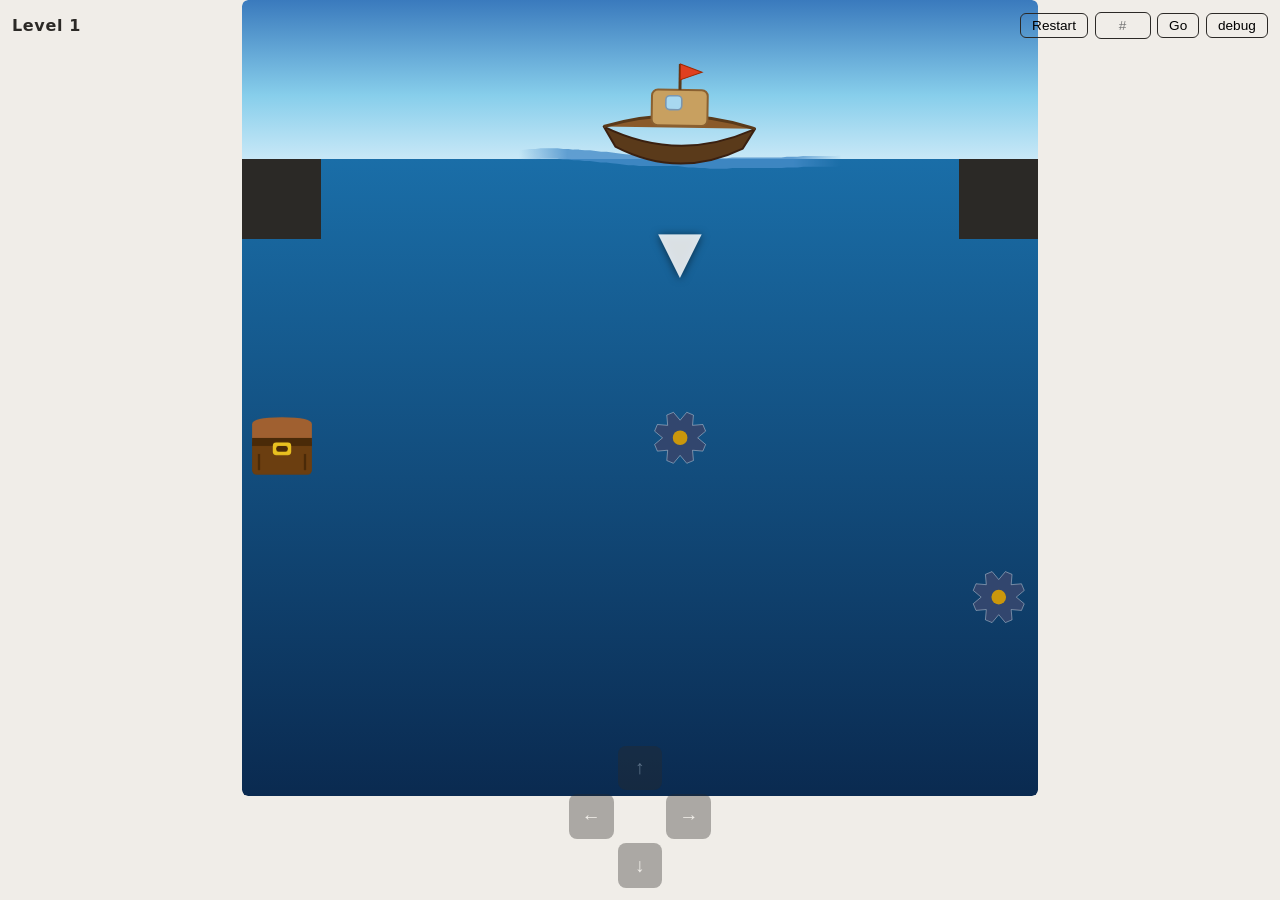
<file: index.html>
<!DOCTYPE html>
<html lang="en">
<head>
  <meta charset="UTF-8">
  <meta name="viewport" content="width=device-width, initial-scale=1.0, viewport-fit=cover">
  <meta name="theme-color" content="#f0ede8">
  <title>Slide Puzzle</title>
  <link rel="stylesheet" href="styles.css">
</head>
<body>

  <!-- ── Puzzle view ──────────────────────────────────────────────────── -->
  <section id="puzzle-view" class="view active">

    <header class="puzzle-header">
<h1 id="level-label">Level 1</h1>
      <div class="header-actions">
        <button class="btn-ghost" id="skip-btn" aria-label="Skip level" hidden>Skip</button>
        <button class="btn-ghost" id="auto-solve-btn" aria-label="Auto-solve" hidden>Auto</button>
        <button class="btn-ghost" id="restart-btn" aria-label="Restart level">Restart</button>
        <input id="level-jump-input" type="number" min="1" step="1" placeholder="#">
        <button class="btn-ghost" id="level-jump-btn" aria-label="Jump to level">Go</button>
        <button class="btn-ghost" id="toggle-debug-btn" aria-label="Toggle debug UI">debug</button>
      </div>
    </header>
    <div id="cog-debug" hidden></div>

    <div class="resource-bar">
      <div id="gear-hearts" class="gear-hearts"></div>
    </div>

    <div id="grid-container"></div>

    <nav id="dpad" aria-label="Directional controls">
      <button data-dir="up"    aria-label="Move up">↑</button>
      <button data-dir="left"  aria-label="Move left">←</button>
      <button data-dir="right" aria-label="Move right">→</button>
      <button data-dir="down"  aria-label="Move down">↓</button>
    </nav>

  </section>

  <!-- ── Level select view (stub) ─────────────────────────────────────── -->
  <section id="levelselect-view" class="view">
    <p>Level select — coming soon</p>
  </section>

  <!-- ── Win overlay ──────────────────────────────────────────────────── -->
  <div id="win-banner" hidden>
    <p>Level complete!</p>
    <span class="win-hint">Tap anywhere to continue</span>
  </div>

  <div id="debug-btns" hidden>
    <button id="debug-btn" class="btn-ghost">dbg</button>
    <button id="chain-debug-btn" class="btn-ghost">chain</button>
    <button id="gen-debug-open-btn" class="btn-ghost">gen</button>
    <button id="batch-test-btn" class="btn-ghost">∞</button>
    <button id="wave-debug-btn" class="btn-ghost">wave</button>
    <label id="speed-control">
      <span id="speed-label">1×</span>
      <input id="speed-slider" type="range" min="0.125" max="8" step="0.125" value="1">
    </label>
  </div>

  <!-- ── Generator debug panel ────────────────────────────────────────────── -->
  <div id="gen-debug-panel" hidden>
    <div id="gen-debug-header">
      <span>Generator Debug</span>
      <div class="gen-debug-controls">
        <label>seed <input id="gen-debug-seed" type="number" value="0"></label>
        <label>w <input id="gen-debug-w" type="number" value="9" min="3" max="20"></label>
        <label>h <input id="gen-debug-h" type="number" value="9" min="3" max="20"></label>
        <button id="gen-debug-run">Generate</button>
        <button id="gen-debug-universes">universes</button>
        <button id="gen-debug-path-only" hidden>path only</button>
        <button id="gen-debug-isolate">isolate</button>
        <button id="gen-debug-close">✕</button>
      </div>
    </div>
    <div id="gen-debug-canvas-wrap">
      <canvas id="gen-debug-canvas"></canvas>
      <div id="gen-debug-legend">
        <span class="gl-untouched">untouched</span>
        <span class="gl-empty">empty</span>
        <span class="gl-sticky">sticky</span>
        <span class="gl-block">block</span>
        <span class="gl-oneway">oneway</span>
        <span class="gl-crumble">crumble</span>
        <span class="gl-key">key</span>
        <span class="gl-door">door</span>
        <span class="gl-from">▶ from</span>
        <span class="gl-to">● to</span>
        <span class="gl-depth">gear depth</span>
        <span class="gl-chain">chain len</span>
      </div>
    </div>
    <div id="gen-debug-label">—</div>
    <input type="range" id="gen-debug-slider" min="0" max="0" value="0">
    <div id="gen-debug-counter">— / —</div>
  </div>

  <script>
    if (new URLSearchParams(location.search).has('debug')) {
      document.getElementById('debug-btns').hidden    = false;
      document.getElementById('skip-btn').hidden      = false;
      document.getElementById('auto-solve-btn').hidden = false;
      document.getElementById('toggle-debug-btn').classList.add('active');
    }
  </script>

  <script type="module">
    import { init, skipLevel, jumpToLevel, startBatchTest } from './game.js';
    import { setSpeedMultiplier, toggleWaveDebug } from './renderer.js';

    document.getElementById('toggle-debug-btn').addEventListener('click', () => {
      const on = document.getElementById('debug-btns').hidden;
      document.getElementById('debug-btns').hidden     = !on;
      document.getElementById('skip-btn').hidden       = !on;
      document.getElementById('auto-solve-btn').hidden = !on;
      document.getElementById('toggle-debug-btn').classList.toggle('active', on);
    });

    document.getElementById('debug-btn')
      .addEventListener('click', () => document.body.classList.toggle('debug'));

    document.getElementById('chain-debug-btn')
      .addEventListener('click', () => document.body.classList.toggle('chain-debug'));

    document.getElementById('wave-debug-btn')
      .addEventListener('click', () => toggleWaveDebug());

    document.getElementById('skip-btn')
      .addEventListener('click', () => skipLevel());

    const levelJumpInput = document.getElementById('level-jump-input');
    document.getElementById('level-jump-btn').addEventListener('click', () => {
      const n = parseInt(levelJumpInput.value);
      if (n >= 1) jumpToLevel(n);
    });
    levelJumpInput.addEventListener('keydown', e => {
      if (e.key === 'Enter') {
        const n = parseInt(levelJumpInput.value);
        if (n >= 1) jumpToLevel(n);
      }
    });

    document.getElementById('batch-test-btn')
      .addEventListener('click', () => startBatchTest());

    document.getElementById('speed-slider').addEventListener('input', e => {
      const m = parseFloat(e.target.value);
      setSpeedMultiplier(m);
      document.getElementById('speed-label').textContent = m + '×';
    });

    init();
</script>

  <script type="module">
    import { generateLevel } from './generator.js';
    import { getCurrentLevel } from './game.js';

    const panel   = document.getElementById('gen-debug-panel');
    const canvas  = document.getElementById('gen-debug-canvas');
    const slider  = document.getElementById('gen-debug-slider');
    const label   = document.getElementById('gen-debug-label');
    const counter = document.getElementById('gen-debug-counter');

    document.getElementById('gen-debug-open-btn').addEventListener('click', () => {
      panel.hidden = false;
      // Auto-generate from the current level's seed when opening.
      const lvl = getCurrentLevel();
      if (lvl) {
        document.getElementById('gen-debug-seed').value = lvl.seed ?? 0;
        document.getElementById('gen-debug-w').value    = lvl.width  ?? 9;
        document.getElementById('gen-debug-h').value    = lvl.height ?? 9;
        runGenerate(lvl.weights, lvl.useKeyDoor ?? false, lvl.useTeleporter ?? false, lvl.maxUniverseBits ?? Infinity);
      }
    });
    document.getElementById('gen-debug-close').addEventListener('click', () => { panel.hidden = true; });

    document.getElementById('gen-debug-universes').addEventListener('click', () => {
      _universeMode = !_universeMode;
      if (!_universeMode) { _zoomedUniverseKey = null; canvas.style.cursor = ''; }
      else canvas.style.cursor = 'zoom-in';
      document.getElementById('gen-debug-universes').classList.toggle('active', _universeMode);
      document.getElementById('gen-debug-path-only').hidden = !_universeMode;
      _syncSlider(true);
      renderStep(+slider.value);
    });

    document.getElementById('gen-debug-path-only').addEventListener('click', () => {
      _pathOnlyMode = !_pathOnlyMode;
      document.getElementById('gen-debug-path-only').classList.toggle('active', _pathOnlyMode);
      renderStep(+slider.value);
    });

    document.getElementById('gen-debug-isolate').addEventListener('click', () => {
      const btn = document.getElementById('gen-debug-isolate');
      if (_isolatedPath) {
        // Toggle off: restore to the original position of the last isolated step
        const origIdx = _isolatedPath[_isolatedPath.length - 1];
        _isolatedPath = null;
        _isolatedUniverseKeys = null;
        btn.classList.remove('active');
        _syncSlider();
        slider.value = origIdx;
        renderStep(origIdx);
      } else {
        // Toggle on: guard then build ancestor chain
        if (!_steps.length) return;
        const targetIdx = Math.min(parseInt(slider.value) || 0, _steps.length - 1);
        const chain = buildAncestorChain(targetIdx);
        _isolatedPath = chain;
        _isolatedUniverseKeys = new Set(chain.map(i => _steps[i].currentUniverseKey ?? ''));
        btn.classList.add('active');
        _syncSlider();
        // Jump to step 0 of the chain (earliest ancestor) so the canvas visibly changes
        slider.value = 0;
        renderStep(0);
      }
    });

    let _steps            = [];
    let _depths           = null;   // Int16Array from final generateLevel result
    let _difficulties     = null;   // Float32Array
    let _levelW           = 0;
    let _levelH           = 0;
    let _levelStart       = null;
    let _universeMode         = false;
    let _pathOnlyMode         = false;
    let _doorRequirements     = null;   // Map<outputFlatIdx, toggleIdx> from final result
    let _finalCells           = null;   // Uint8Array output cells (CellType values)
    let _universeDepths       = null;   // Array<Int16Array> indexed by worldState bitmask
    let _pathCellOrder    = null;   // [{px,py,sdx,sdy,ws}] padded-grid cells in path order
    let _pathCellReveal   = null;   // Map<key → stepIndex> when each cell first appears
    let _teleporterMap    = null;   // Map<outputFlatIdx, outputFlatIdx> paired cells
    let _pathWorldStates  = null;   // Set<number> worldState bitmasks on the optimal path
    let _isolatedPath     = null;   // null = off; array of real _steps indices = isolate mode active
    let _isolatedUniverseKeys = null; // Set<string> of universe keys touched by the isolated path
    let _zoomedUniverseKey  = null;   // null = multi-grid; string key = zoomed to one universe
    let _universeLayout     = null;   // { cols, gridPixW, gridPixH, GAP, LABEL_H, keys[] } for click hit-test

    function _syncSlider(jumpToEnd = false) {
      const len = _isolatedPath ? _isolatedPath.length : _steps.length;
      slider.max = Math.max(0, len - 1);
      if (jumpToEnd) slider.value = +slider.max;
    }

    // Walk backward through _steps from targetStepIdx to build the ancestor chain.
    // Two-pass search per hop:
    //   Pass 1 — same-universe destination match (normal sliding ancestry).
    //   Pass 2 — cross-universe transition parent, for when a crumble/key caused a
    //            universe jump and there is no same-universe ancestor for this position:
    //              key case    : most-recent step with toX/toY match in a strict sub-universe
    //              crumble case: most-recent step with fromX/fromY match in a strict sub-universe
    //            Take the more-recent of the two cross-universe candidates.
    function buildAncestorChain(targetStepIdx) {
      const chain = [targetStepIdx];
      let searchX = _steps[targetStepIdx].fromX;
      let searchY = _steps[targetStepIdx].fromY;
      let searchU = _steps[targetStepIdx].currentUniverseKey ?? '';
      let searchFrom = targetStepIdx - 1;

      function parseUKey(k) { return k ? new Set(k.split(',').map(Number)) : new Set(); }

      while (searchFrom >= 0 && searchX >= 0 && searchY >= 0) {
        let foundIdx = -1;

        // Pass 1: same-universe, destination match
        for (let i = searchFrom; i >= 0; i--) {
          const s = _steps[i];
          if (s.toX === searchX && s.toY === searchY &&
              (s.currentUniverseKey ?? '') === searchU) { foundIdx = i; break; }
        }

        // Pass 2: cross-universe transition (only when entering a non-base universe)
        if (foundIdx < 0 && searchU) {
          const uSet = parseUKey(searchU);
          let keyCand = -1, crumbleCand = -1;
          for (let i = searchFrom; i >= 0; i--) {
            const s = _steps[i];
            const suSet = parseUKey(s.currentUniverseKey ?? '');
            if (suSet.size >= uSet.size) continue;
            let isSub = true;
            for (const v of suSet) { if (!uSet.has(v)) { isSub = false; break; } }
            if (!isSub) continue;
            if (keyCand < 0 && s.toX === searchX && s.toY === searchY)         keyCand = i;
            if (crumbleCand < 0 && s.fromX === searchX && s.fromY === searchY) crumbleCand = i;
            if (keyCand >= 0 && crumbleCand >= 0) break;
          }
          foundIdx = Math.max(keyCand, crumbleCand);
        }

        if (foundIdx < 0) break;
        chain.unshift(foundIdx);
        searchX = _steps[foundIdx].fromX;
        searchY = _steps[foundIdx].fromY;
        searchU = _steps[foundIdx].currentUniverseKey ?? '';
        searchFrom = foundIdx - 1;
      }

      return chain;
    }

    function runGenerate(weights, useKeyDoor = false, useTeleporter = false, maxUniverseBits = Infinity) {
      const seed = parseInt(document.getElementById('gen-debug-seed').value) || 0;
      const w    = parseInt(document.getElementById('gen-debug-w').value)    || 9;
      const h    = parseInt(document.getElementById('gen-debug-h').value)    || 9;
      _steps = [];
      _isolatedPath = null;
      _isolatedUniverseKeys = null;
      _zoomedUniverseKey = null;
      document.getElementById('gen-debug-isolate').classList.remove('active');
      const result = generateLevel(w, h, { seed, id: 'dbg', weights, useKeyDoor, useTeleporter, maxUniverseBits, _steps });
      _depths           = result.depths;
      _difficulties     = result.difficulties;
      _levelW           = w;
      _levelH           = h;
      _levelStart       = result.start;
      _doorRequirements = result.doorRequirements;
      _finalCells       = result.cells;
      _teleporterMap    = result.teleporterMap ?? null;
      _universeDepths   = result.universeDepths;
      _pathCellOrder        = null;
      _pathCellReveal       = null;
      _pathWorldStates      = result.pathWorldStates ?? new Set([0]);

      _syncSlider(true);
      renderStep(+slider.value);
    }

    document.getElementById('gen-debug-run').addEventListener('click', () => {
      const lvl = getCurrentLevel();
      runGenerate(lvl?.weights, lvl?.useKeyDoor ?? false, lvl?.useTeleporter ?? false, lvl?.maxUniverseBits ?? Infinity);
    });

    slider.addEventListener('input', () => renderStep(parseInt(slider.value)));

    // Keyboard: arrow keys to step through when panel is open
    document.addEventListener('keydown', e => {
      if (panel.hidden) return;
      if (e.key === 'ArrowRight' || e.key === 'ArrowDown') {
        slider.value = Math.min(+slider.value + 1, +slider.max);
        renderStep(+slider.value);
      } else if (e.key === 'ArrowLeft' || e.key === 'ArrowUp') {
        slider.value = Math.max(+slider.value - 1, 0);
        renderStep(+slider.value);
      }
    });

    canvas.addEventListener('click', e => {
      if (!_universeMode || !_universeLayout) return;
      if (_zoomedUniverseKey !== null) {
        _zoomedUniverseKey = null;
        canvas.style.cursor = 'zoom-in';
        renderStep(+slider.value);
        return;
      }
      const rect = canvas.getBoundingClientRect();
      const scaleX = canvas.width  / rect.width;
      const scaleY = canvas.height / rect.height;
      const mx = (e.clientX - rect.left) * scaleX;
      const my = (e.clientY - rect.top)  * scaleY;
      const { cols, gridPixW, gridPixH, GAP, LABEL_H, keys } = _universeLayout;
      for (let i = 0; i < keys.length; i++) {
        const col = i % cols;
        const row = Math.floor(i / cols);
        const ox = GAP + col * (gridPixW + GAP);
        const oy = GAP + row * (gridPixH + LABEL_H + GAP) + LABEL_H;
        if (mx >= ox && mx <= ox + gridPixW && my >= oy && my <= oy + gridPixH) {
          _zoomedUniverseKey = keys[i];
          canvas.style.cursor = 'zoom-out';
          renderStep(+slider.value);
          return;
        }
      }
    });

    function renderStep(sliderPos) {
      if (!_steps.length) return;
      const actualIdx = _isolatedPath
        ? (_isolatedPath[Math.min(sliderPos, _isolatedPath.length - 1)] ?? 0)
        : Math.min(sliderPos, _steps.length - 1);
      const step = _steps[actualIdx];
      const pf = step.processingFrom;
      const pfStr = pf ? `  [from (${pf.x},${pf.y}) ${pf.dir}]` : '';
      label.textContent   = `g=${step.gearCount}${pfStr}  ${step.label}`;
      counter.textContent = _isolatedPath
        ? `${sliderPos + 1} / ${_isolatedPath.length}  [orig: ${actualIdx + 1}]`
        : `${sliderPos + 1} / ${_steps.length}`;
      if (_universeMode) {
        drawUniverses(step, actualIdx);
      } else {
        drawStep(step, _depths, _difficulties, actualIdx);
      }
    }

    // G enum values → fill colours (matches generator.js G object)
    const CELL_COLORS = [
      '#999',       // 0 UNTOUCHED
      '#e4e0da',    // 1 EMPTY
      '#c8a060',    // 2 STICKY
      '#2b2926',    // 3 BLOCK
      '#7ab8a0',    // 4 ONEWAY
      '#7d5a40',    // 5 CRUMBLE
      '#d4a820',    // 6 KEY
      '#4a80b0',    // 7 DOOR
      '#7b2fbe',    // 8 TELEPORTER
    ];

    function drawStep(step, depths, difficulties, stepIdx) {
      const { grid, pw, ph, fromX, fromY, toX, toY } = step;

      // Size canvas to fit the panel, keeping cells square
      const wrap = canvas.parentElement;
      const maxW = wrap.clientWidth  - 4;
      const maxH = wrap.clientHeight - 32; // leave room for legend
      const size = Math.max(4, Math.floor(Math.min(maxW / pw, maxH / ph)));
      canvas.width  = pw * size;
      canvas.height = ph * size;

      const ctx = canvas.getContext('2d');
      ctx.clearRect(0, 0, canvas.width, canvas.height);

      const stepDepths = step.gearDepths ?? null;
      for (let cy = 0; cy < ph; cy++) {
        for (let cx = 0; cx < pw; cx++) {
          const cell = grid[cy * pw + cx];
          ctx.fillStyle = CELL_COLORS[cell] ?? '#999';
          ctx.fillRect(cx * size, cy * size, size - 1, size - 1);

          // Overlay depth (top-left) and difficulty (bottom-right)
          // for all inner cells, including UNTOUCHED (shown dimmed to reveal dormant values).
          if (size >= 10 && cx > 0 && cy > 0 && cx < pw - 1 && cy < ph - 1 && stepDepths) {
            const ix = cx - 1, iy = cy - 1;
            const fi = iy * _levelW + ix;
            const d  = stepDepths[fi];
            const df = difficulties?.[fi];
            const fontSize = Math.max(5, Math.floor(size * 0.22));
            ctx.font = `700 ${fontSize}px system-ui, sans-serif`;

            if (d !== undefined && d >= 0) {
              // Untouched cells: orange so dormant fallback-depth values are visually distinct
              ctx.fillStyle = cell === 0 ? 'rgba(220,120,0,0.75)' : cell === 3 ? 'rgba(255,255,255,0.25)' : '#3a6fd8';
              ctx.fillText(d, cx * size + 2, cy * size + fontSize + 1);
            }
            if (cell !== 0 && df !== undefined && df >= 0) {
              ctx.fillStyle = cell === 3 ? 'rgba(255,255,255,0.25)' : '#c04020';
              const txt = df % 1 === 0 ? df : df.toFixed(1);
              const tw  = ctx.measureText(txt).width;
              ctx.fillText(txt, cx * size + size - tw - 2, cy * size + size - 3);
            }
          }

          // Direction arrows: show which directions have been explored FROM this cell
          // in the currently-active universe.
          const _activeVD = step.allUniverseVDs?.get(step.currentUniverseKey ?? '');
          if (_activeVD && size >= 8 && cell !== 0 /* not UNTOUCHED */) {
            const bits = _activeVD.get(cy * pw + cx);
            if (bits) {
              const px = cx * size, py = cy * size;
              const half = (size - 1) / 2;
              const aw = Math.max(2, size * 0.18);
              const margin = Math.max(1, size * 0.08);
              ctx.fillStyle = 'rgba(255, 230, 0, 0.85)';
              // bit 0=LEFT,1=UP,2=RIGHT,3=DOWN
              if (bits & 1) { ctx.beginPath(); ctx.moveTo(px + aw * 2 + margin, py + half - aw); ctx.lineTo(px + aw * 2 + margin, py + half + aw); ctx.lineTo(px + margin, py + half); ctx.closePath(); ctx.fill(); }
              if (bits & 2) { ctx.beginPath(); ctx.moveTo(px + half - aw, py + aw * 2 + margin); ctx.lineTo(px + half + aw, py + aw * 2 + margin); ctx.lineTo(px + half, py + margin); ctx.closePath(); ctx.fill(); }
              if (bits & 4) { ctx.beginPath(); ctx.moveTo(px + size - 1 - aw * 2 - margin, py + half - aw); ctx.lineTo(px + size - 1 - aw * 2 - margin, py + half + aw); ctx.lineTo(px + size - 1 - margin, py + half); ctx.closePath(); ctx.fill(); }
              if (bits & 8) { ctx.beginPath(); ctx.moveTo(px + half - aw, py + size - 1 - aw * 2 - margin); ctx.lineTo(px + half + aw, py + size - 1 - aw * 2 - margin); ctx.lineTo(px + half, py + size - 1 - margin); ctx.closePath(); ctx.fill(); }
            }
          }
        }
      }

      // Teleporter decoration — cells are already drawn as CELL_COLORS[8] (purple)
      // since G.TELEPORTER is now placed directly in the carving grid. Only the
      // connector line and ring/label overlay need to be drawn here.
      if (step.teleporterPairs) {
        const half = (size - 1) / 2;
        const drawn = new Set();
        ctx.save();
        ctx.strokeStyle = 'rgba(185, 100, 255, 0.55)';
        ctx.lineWidth   = Math.max(1, size * 0.08);
        ctx.setLineDash([Math.max(2, size * 0.2), Math.max(2, size * 0.2)]);
        for (const [pni1, pni2] of step.teleporterPairs) {
          if (drawn.has(pni1)) continue;
          drawn.add(pni1); drawn.add(pni2);
          const px1 = pni1 % pw, py1 = Math.floor(pni1 / pw);
          const px2 = pni2 % pw, py2 = Math.floor(pni2 / pw);
          ctx.beginPath();
          ctx.moveTo(px1 * size + half, py1 * size + half);
          ctx.lineTo(px2 * size + half, py2 * size + half);
          ctx.stroke();
        }
        ctx.setLineDash([]);
        for (const pni of step.teleporterPairs.keys()) {
          const px = pni % pw, py = Math.floor(pni / pw);
          const mx = px * size + half, my = py * size + half;
          const r1 = Math.max(1.5, half * 0.72);
          ctx.strokeStyle = 'rgba(220, 170, 255, 0.9)';
          ctx.lineWidth   = Math.max(1, size * 0.1);
          ctx.beginPath(); ctx.arc(mx, my, r1, 0, Math.PI * 2); ctx.stroke();
          if (size >= 14) {
            const r2 = Math.max(1, half * 0.38);
            ctx.strokeStyle = 'rgba(220, 170, 255, 0.5)';
            ctx.lineWidth   = Math.max(0.5, size * 0.06);
            ctx.beginPath(); ctx.arc(mx, my, r2, 0, Math.PI * 2); ctx.stroke();
          }
          if (size >= 10) {
            const fontSize = Math.max(5, Math.floor(size * 0.28));
            ctx.font = `700 ${fontSize}px system-ui, sans-serif`;
            ctx.textAlign = 'center'; ctx.textBaseline = 'middle';
            ctx.fillStyle = 'rgba(240, 210, 255, 0.95)';
            ctx.fillText('T', mx, my);
            ctx.textAlign = 'left'; ctx.textBaseline = 'alphabetic';
          }
        }
        ctx.restore();
      }

      // "from" highlight — blue outline
      if (fromX >= 0 && fromY >= 0) {
        ctx.strokeStyle = '#3a6fd8';
        ctx.lineWidth   = Math.max(2, size * 0.15);
        ctx.strokeRect(fromX * size + 1, fromY * size + 1, size - 3, size - 3);
      }

      // "to" highlight — orange outline
      if (toX >= 0 && toY >= 0) {
        ctx.strokeStyle = '#e8a020';
        ctx.lineWidth   = Math.max(2, size * 0.15);
        ctx.strokeRect(toX * size + 1, toY * size + 1, size - 3, size - 3);
      }

    }
    // ── Universe matrix view ──────────────────────────────────────────────────
    // Shows all 2^N worldState variants of the current generation step side by
    // side.  Toggle map is built from _finalCells so bitmask indices stay
    // consistent across steps and match the _doorRequirements indices.
    function drawUniverses(step, stepIdx) {
      if (!_finalCells) return;
      const { grid, pw, ph, fromX, fromY, toX, toY } = step;
      const w = pw - 2, h = ph - 2;

      // Build toggle map from final output cells (CellType: CRUMBLE=7, KEY=8)
      // so toggle indices are stable and match _doorRequirements.
      const finalToggleMap = new Map(); // outputFlatIdx → toggleIdx
      let toggleCount = 0;
      for (let i = 0; i < _finalCells.length; i++) {
        if (_finalCells[i] === 7 || _finalCells[i] === 8) finalToggleMap.set(i, toggleCount++);
      }

      // Convert a VD key (sorted padded cell indices joined by ',') → bitmask integer.
      function vdKeyToWS(key) {
        if (!key) return 0;
        let ws = 0;
        for (const s of key.split(',')) {
          const pi = parseInt(s, 10);
          const cx = pi % pw, cy = Math.floor(pi / pw);
          if (cx > 0 && cy > 0 && cx < pw - 1 && cy < ph - 1) {
            const ti = finalToggleMap.get((cy - 1) * w + (cx - 1));
            if (ti !== undefined) ws |= (1 << ti);
          }
        }
        return ws;
      }

      const knownVDs = step.allUniverseVDs ?? new Map();
      const activeUniverses = [];
      for (const [key, vd] of knownVDs) {
        activeUniverses.push({ key, u: vdKeyToWS(key), vd });
      }
      activeUniverses.sort((a, b) => a.u - b.u);

      // Current-step active bitmask (which universe the carver is IN right now).
      let activeWS = 0;
      for (const paddedIdx of (step.activated ?? [])) {
        const cx = paddedIdx % pw, cy = Math.floor(paddedIdx / pw);
        if (cx > 0 && cy > 0 && cx < pw - 1 && cy < ph - 1) {
          const ti = finalToggleMap.get((cy - 1) * w + (cx - 1));
          if (ti !== undefined) activeWS |= (1 << ti);
        }
      }

      // Filter universes: isolate mode takes priority, then path-only mode.
      let displayUniverses = _isolatedUniverseKeys
        ? activeUniverses.filter(({ key }) => _isolatedUniverseKeys.has(key))
        : (_pathOnlyMode && _pathWorldStates && _pathWorldStates.size > 0)
          ? activeUniverses.filter(({ u }) => _pathWorldStates.has(u))
          : activeUniverses;

      // Zoom mode: narrow to a single universe so it fills the canvas.
      if (_zoomedUniverseKey !== null) {
        const zi = displayUniverses.find(d => d.key === _zoomedUniverseKey);
        if (zi) displayUniverses = [zi];
        else _zoomedUniverseKey = null; // stale key — fall back to multi-grid
      }

      const universeCount = displayUniverses.length || 1;
      const cols          = Math.min(8, universeCount);
      const rows          = Math.ceil(universeCount / cols);

      const LABEL_H = 14;
      const GAP     = 6;

      const wrap   = canvas.parentElement;
      const availW = Math.max(400, (wrap.clientWidth  || 400) - 20);
      const availH = Math.max(200, (wrap.clientHeight || 400) - 32); // subtract legend row
      const maxUWW = Math.max(4, Math.floor((availW - GAP * (cols + 1)) / cols / pw));
      const maxUWH = Math.max(4, Math.floor((availH - GAP * (rows + 1) - LABEL_H * rows) / rows / ph));
      const uW     = Math.min(maxUWW, maxUWH);
      const gridPixW = pw * uW;
      const gridPixH = ph * uW;
      _universeLayout = { cols, gridPixW, gridPixH, GAP, LABEL_H, keys: displayUniverses.map(d => d.key) };

      canvas.width  = cols * (gridPixW + GAP) + GAP;
      canvas.height = rows * (gridPixH + LABEL_H + GAP) + GAP;

      const ctx = canvas.getContext('2d');
      ctx.clearRect(0, 0, canvas.width, canvas.height);

      displayUniverses.forEach(({ key, u, vd }, idx) => {
        const col = idx % cols;
        const row = Math.floor(idx / cols);
        const ox  = GAP + col * (gridPixW + GAP);
        const oy  = GAP + row * (gridPixH + LABEL_H + GAP) + LABEL_H;

        // Label: bitmask string + "active" tag when this is the current universe
        const isActive = u === activeWS;
        const lbl = toggleCount > 0 ? u.toString(2).padStart(toggleCount, '0') : '∅';
        const fontSize = Math.max(8, Math.min(11, LABEL_H - 3));
        ctx.font = `${isActive ? '900' : '400'} ${fontSize}px monospace`;
        ctx.fillStyle = isActive ? '#f0c040' : (u === 0 ? '#e4e0da' : '#aaa');
        ctx.fillText(lbl, ox, oy - 3);
        if (isActive) {
          const lblW = ctx.measureText(lbl).width;
          ctx.font = `900 ${fontSize}px monospace`;
          ctx.fillStyle = '#f0c040';
          ctx.fillText(' active', ox + lblW, oy - 3);
        }

        // Draw cells — apply this universe's state (crumbles/keys passable if activated)
        for (let cy = 0; cy < ph; cy++) {
          for (let cx = 0; cx < pw; cx++) {
            let cell = grid[cy * pw + cx];
            if (cx > 0 && cy > 0 && cx < pw - 1 && cy < ph - 1) {
              const outFlat = (cy - 1) * w + (cx - 1);
              if (cell === 5 /* G.CRUMBLE */ || cell === 6 /* G.KEY */) {
                const ti = finalToggleMap.get(outFlat);
                if (ti !== undefined && (u & (1 << ti))) cell = 1;
              } else if (cell === 7 /* G.DOOR */ && _doorRequirements) {
                const req = _doorRequirements.get(outFlat);
                if (req !== undefined && (u & (1 << req))) cell = 1;
              }
            }
            ctx.fillStyle = CELL_COLORS[cell] ?? '#999';
            ctx.fillRect(ox + cx * uW, oy + cy * uW, uW - 1, uW - 1);
          }
        }

        // Frontier dots: red = normal queue entry, blue = door-requeue entry.
        const r = Math.max(2, uW * 0.28);
        const frontierSet = step.frontier?.get(key);
        if (frontierSet?.size) {
          for (const pi of frontierSet) {
            const fcx = pi % pw, fcy = Math.floor(pi / pw);
            const cx2 = ox + fcx * uW + uW / 2, cy2 = oy + fcy * uW + uW / 2;
            ctx.beginPath(); ctx.arc(cx2, cy2, r + 1.5, 0, Math.PI * 2);
            ctx.fillStyle = 'rgba(0,0,0,0.45)'; ctx.fill();
            ctx.beginPath(); ctx.arc(cx2, cy2, r, 0, Math.PI * 2);
            ctx.fillStyle = '#ff3030'; ctx.fill();
          }
        }
        const doorFrontierSet = step.doorFrontier?.get(key);
        if (doorFrontierSet?.size) {
          ctx.fillStyle = 'rgba(40, 120, 220, 0.95)';
          for (const pi of doorFrontierSet) {
            const fcx = pi % pw, fcy = Math.floor(pi / pw);
            ctx.beginPath();
            ctx.arc(ox + fcx * uW + uW / 2, oy + fcy * uW + uW / 2, r, 0, Math.PI * 2);
            ctx.fill();
          }
        }

        // Gear-count (depth) overlay — blue number in top-left of each carved cell.
        // Uses per-universe depths so each panel shows the minimum gears for that worldState.
        const uDepths = _universeDepths?.get(u);
        if (uW >= 12 && uDepths) {
          const fontSize = Math.max(5, Math.floor(uW * 0.28));
          ctx.font = `700 ${fontSize}px system-ui, sans-serif`;
          for (let cy = 1; cy < ph - 1; cy++) {
            for (let cx = 1; cx < pw - 1; cx++) {
              const cell = grid[cy * pw + cx];
              if (cell === 0 || cell === 3) continue;
              if (!vd?.get(cy * pw + cx)) continue; // only show if carver has explored here in this universe
              const fi = (cy - 1) * w + (cx - 1);
              const d  = uDepths[fi];
              if (d !== undefined && d >= 0) {
                ctx.fillStyle = '#3a6fd8';
                ctx.fillText(d, ox + cx * uW + 2, oy + cy * uW + fontSize + 1);
              }
            }
          }
        }

        // Per-universe colour identity — dark tinted overlay + border.
        // Base universe (u=0) is neutral; each non-zero bitmask gets a stable hue
        // derived via golden-angle spacing so adjacent bitmasks look distinct.
        if (u !== 0) {
          const hue = (u * 137) % 360;
          ctx.fillStyle = `hsla(${hue}, 55%, 30%, 0.18)`;
          ctx.fillRect(ox, oy, gridPixW, gridPixH);
          ctx.strokeStyle = `hsl(${hue}, 70%, 55%)`;
          ctx.lineWidth   = 2;
          ctx.strokeRect(ox - 1, oy - 1, gridPixW + 1, gridPixH + 1);
        }

        // from / to cell highlights — only in the universe currently being explored
        if (isActive) {
          if (fromX >= 0 && fromY >= 0) {
            ctx.strokeStyle = '#3a6fd8';
            ctx.lineWidth   = Math.max(1, uW * 0.18);
            ctx.strokeRect(ox + fromX * uW + 0.5, oy + fromY * uW + 0.5, uW - 2, uW - 2);
          }
          if (toX >= 0 && toY >= 0) {
            ctx.strokeStyle = '#e8a020';
            ctx.lineWidth   = Math.max(1, uW * 0.18);
            ctx.strokeRect(ox + toX * uW + 0.5, oy + toY * uW + 0.5, uW - 2, uW - 2);
          }
        }

        // Direction arrows for this universe's VD (bitmask: bit 0=LEFT,1=UP,2=RIGHT,3=DOWN)
        if (uW >= 8 && vd) {
          const half   = (uW - 1) / 2;
          const aw     = Math.max(0.5, uW * 0.09);
          const margin = Math.max(1, uW * 0.08);
          for (let cy = 0; cy < ph; cy++) {
            for (let cx = 0; cx < pw; cx++) {
              if (grid[cy * pw + cx] === 0) continue;
              const bits = vd.get(cy * pw + cx);
              if (!bits) continue;
              const px = ox + cx * uW, py = oy + cy * uW;
              ctx.strokeStyle = 'rgba(0, 0, 0, 0.55)';
              ctx.lineWidth   = Math.max(1, aw * 0.8);
              ctx.fillStyle   = 'rgba(255, 230, 0, 0.95)';
              if (bits & 1) { ctx.beginPath(); ctx.moveTo(px + aw * 2 + margin, py + half - aw); ctx.lineTo(px + aw * 2 + margin, py + half + aw); ctx.lineTo(px + margin, py + half); ctx.closePath(); ctx.stroke(); ctx.fill(); }
              if (bits & 2) { ctx.beginPath(); ctx.moveTo(px + half - aw, py + aw * 2 + margin); ctx.lineTo(px + half + aw, py + aw * 2 + margin); ctx.lineTo(px + half, py + margin); ctx.closePath(); ctx.stroke(); ctx.fill(); }
              if (bits & 4) { ctx.beginPath(); ctx.moveTo(px + uW - 1 - aw * 2 - margin, py + half - aw); ctx.lineTo(px + uW - 1 - aw * 2 - margin, py + half + aw); ctx.lineTo(px + uW - 1 - margin, py + half); ctx.closePath(); ctx.stroke(); ctx.fill(); }
              if (bits & 8) { ctx.beginPath(); ctx.moveTo(px + half - aw, py + uW - 1 - aw * 2 - margin); ctx.lineTo(px + half + aw, py + uW - 1 - aw * 2 - margin); ctx.lineTo(px + half, py + uW - 1 - margin); ctx.closePath(); ctx.stroke(); ctx.fill(); }
            }
          }
        }

        // Teleporter decoration — G.TELEPORTER cells are now in the carving grid
        // (drawn as CELL_COLORS[8]). Only the connector line + ring/label need overlaying.
        if (step.teleporterPairs) {
          const half = (uW - 1) / 2;
          const drawn = new Set();
          ctx.save();
          ctx.strokeStyle = 'rgba(185, 100, 255, 0.55)';
          ctx.lineWidth   = Math.max(1, uW * 0.08);
          ctx.setLineDash([Math.max(2, uW * 0.2), Math.max(2, uW * 0.2)]);
          for (const [pni1, pni2] of step.teleporterPairs) {
            if (drawn.has(pni1)) continue;
            drawn.add(pni1); drawn.add(pni2);
            const px1 = pni1 % pw, py1 = Math.floor(pni1 / pw);
            const px2 = pni2 % pw, py2 = Math.floor(pni2 / pw);
            ctx.beginPath();
            ctx.moveTo(ox + px1 * uW + half, oy + py1 * uW + half);
            ctx.lineTo(ox + px2 * uW + half, oy + py2 * uW + half);
            ctx.stroke();
          }
          ctx.setLineDash([]);
          for (const pni of step.teleporterPairs.keys()) {
            const px = pni % pw, py = Math.floor(pni / pw);
            const mx = ox + px * uW + half, my = oy + py * uW + half;
            const r1 = Math.max(1.5, half * 0.72);
            ctx.strokeStyle = 'rgba(220, 170, 255, 0.9)';
            ctx.lineWidth   = Math.max(1, uW * 0.1);
            ctx.beginPath(); ctx.arc(mx, my, r1, 0, Math.PI * 2); ctx.stroke();
            if (uW >= 14) {
              const r2 = Math.max(1, half * 0.38);
              ctx.strokeStyle = 'rgba(220, 170, 255, 0.5)';
              ctx.lineWidth   = Math.max(0.5, uW * 0.06);
              ctx.beginPath(); ctx.arc(mx, my, r2, 0, Math.PI * 2); ctx.stroke();
            }
            if (uW >= 10) {
              const fontSize = Math.max(5, Math.floor(uW * 0.28));
              ctx.font = `700 ${fontSize}px system-ui, sans-serif`;
              ctx.textAlign = 'center'; ctx.textBaseline = 'middle';
              ctx.fillStyle = 'rgba(240, 210, 255, 0.95)';
              ctx.fillText('T', mx, my);
              ctx.textAlign = 'left'; ctx.textBaseline = 'alphabetic';
            }
          }
          ctx.restore();
        }

        // Pink path overlay — ghost shows ancestor-universe trajectory; solid line + dots
        // show only the cells belonging to this universe (so lines don't cross walls).
        if (_pathCellOrder && _pathCellReveal) {
          const currentStep = stepIdx ?? parseInt(slider.value);
          const half2 = (uW - 1) / 2;

          ctx.save();
          ctx.lineJoin = 'round';
          ctx.lineCap  = 'round';
          ctx.strokeStyle = '#ff2d9b';
          ctx.shadowColor = '#ff2d9b';

          // 1. Dashed ghost: full path trajectory across ALL worldStates as a faint reference.
          //    Very low alpha + thin dotted style reads as "trajectory context", not real path,
          //    so wall-crossings are visually acceptable (the solid line never crosses walls).
          ctx.shadowBlur  = 0;
          ctx.globalAlpha = 0.18;
          ctx.lineWidth   = Math.max(0.5, uW * 0.07);
          ctx.setLineDash([Math.max(1.5, uW * 0.22), Math.max(1, uW * 0.22)]);
          ctx.beginPath();
          let ghostLine = false;
          for (const { px, py, sdx, sdy, ws: cellWS } of _pathCellOrder) {
            if ((_pathCellReveal.get(`${px},${py},${cellWS},${sdx},${sdy}`) ?? Infinity) <= currentStep) {
              const cx2 = ox + px * uW + half2, cy2 = oy + py * uW + half2;
              if (!ghostLine) { ctx.moveTo(cx2, cy2); ghostLine = true; }
              else             { ctx.lineTo(cx2, cy2); }
            } else { ghostLine = false; }
          }
          ctx.stroke();
          ctx.setLineDash([]);
          ctx.globalAlpha = 1;

          // 2. Solid bright line — only cells whose worldState matches this universe,
          //    so the line never cuts through walls that are closed in this universe.
          const drawPathLine = (lw, alpha, blur) => {
            ctx.lineWidth   = lw;
            ctx.globalAlpha = alpha;
            ctx.shadowBlur  = blur;
            ctx.beginPath();
            let inLine = false;
            for (const { px, py, ws: cellWS, sdx, sdy } of _pathCellOrder) {
              if (cellWS !== u) { inLine = false; continue; }
              if ((_pathCellReveal.get(`${px},${py},${cellWS},${sdx},${sdy}`) ?? Infinity) <= currentStep) {
                const cx2 = ox + px * uW + half2, cy2 = oy + py * uW + half2;
                if (!inLine) { ctx.moveTo(cx2, cy2); inLine = true; }
                else          { ctx.lineTo(cx2, cy2); }
              } else { inLine = false; }
            }
            ctx.stroke();
          };
          drawPathLine(Math.max(2, uW * 0.3),   0.55, Math.max(5, uW * 0.55)); // glow
          drawPathLine(Math.max(1.5, uW * 0.18), 1,   0);                       // solid

          // 3. Dots at each path cell: large + white centre for this universe,
          //    tiny + faint for other-universe cells (context without cluttering).
          ctx.shadowBlur = 0;
          for (const { px, py, ws: cellWS, sdx, sdy } of _pathCellOrder) {
            if ((_pathCellReveal.get(`${px},${py},${cellWS},${sdx},${sdy}`) ?? Infinity) > currentStep) continue;
            const here = cellWS === u;
            const cx2  = ox + px * uW + half2, cy2 = oy + py * uW + half2;
            const dotR = here ? Math.max(1.5, uW * 0.16) : Math.max(1, uW * 0.09);
            ctx.globalAlpha = here ? 1 : 0.4;
            ctx.beginPath(); ctx.arc(cx2, cy2, dotR, 0, Math.PI * 2);
            ctx.fillStyle = '#ff2d9b'; ctx.fill();
            if (here) {
              ctx.globalAlpha = 1;
              ctx.beginPath(); ctx.arc(cx2, cy2, Math.max(0.8, dotR * 0.4), 0, Math.PI * 2);
              ctx.fillStyle = 'white'; ctx.fill();
            }
          }
          ctx.globalAlpha = 1;

          ctx.restore();
        }
      });
    }
  </script>
</body>
</html>
</file>
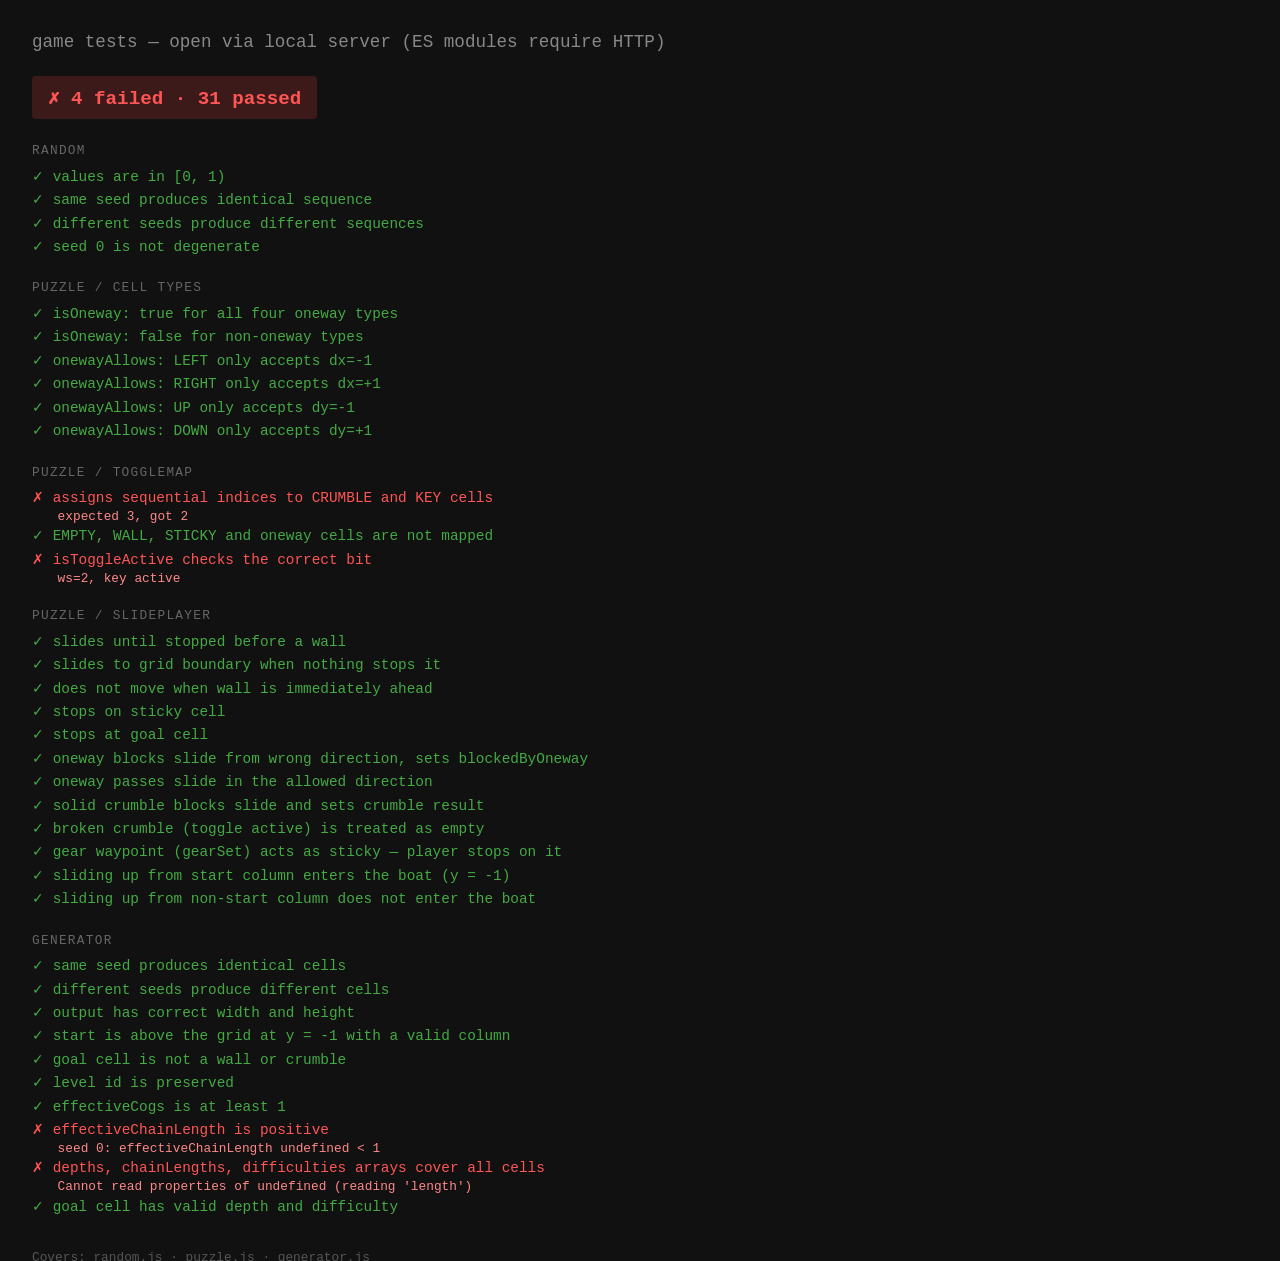
<file: tests.html>
<!DOCTYPE html>
<html lang="en">
<head>
  <meta charset="UTF-8">
  <title>Tests</title>
  <style>
    * { box-sizing: border-box; margin: 0; padding: 0; }
    body { font-family: monospace; background: #111; color: #ccc; padding: 2rem; }
    h1 { font-size: 1.1rem; color: #888; font-weight: normal; margin-bottom: 1.5rem; }
    #summary {
      font-size: 1.2rem; font-weight: bold; margin-bottom: 1.5rem;
      padding: 0.6rem 1rem; border-radius: 4px; display: inline-block;
    }
    #summary.pass { background: #1a3d1a; color: #4c4; }
    #summary.fail { background: #3d1a1a; color: #f55; }
    #summary.running { background: #2a2a1a; color: #aa8; }
    ul { list-style: none; }
    .group {
      margin: 1.4rem 0 0.4rem;
      color: #666; font-size: 0.8rem;
      letter-spacing: 0.1em; text-transform: uppercase;
    }
    .group:first-child { margin-top: 0; }
    li.result { padding: 0.2rem 0; font-size: 0.9rem; }
    li.result.pass { color: #4a4; }
    li.result.fail { color: #f55; }
    .msg { color: #f88; font-size: 0.8rem; margin-left: 1.6rem; }
    .note { color: #555; font-size: 0.8rem; margin-top: 2rem; }
  </style>
</head>
<body>
  <h1>game tests — open via local server (ES modules require HTTP)</h1>
  <div id="summary" class="running">Running…</div>
  <ul id="results"></ul>
  <p class="note">Covers: random.js · puzzle.js · generator.js</p>
  <script type="module" src="tests.js"></script>
</body>
</html>
</file>
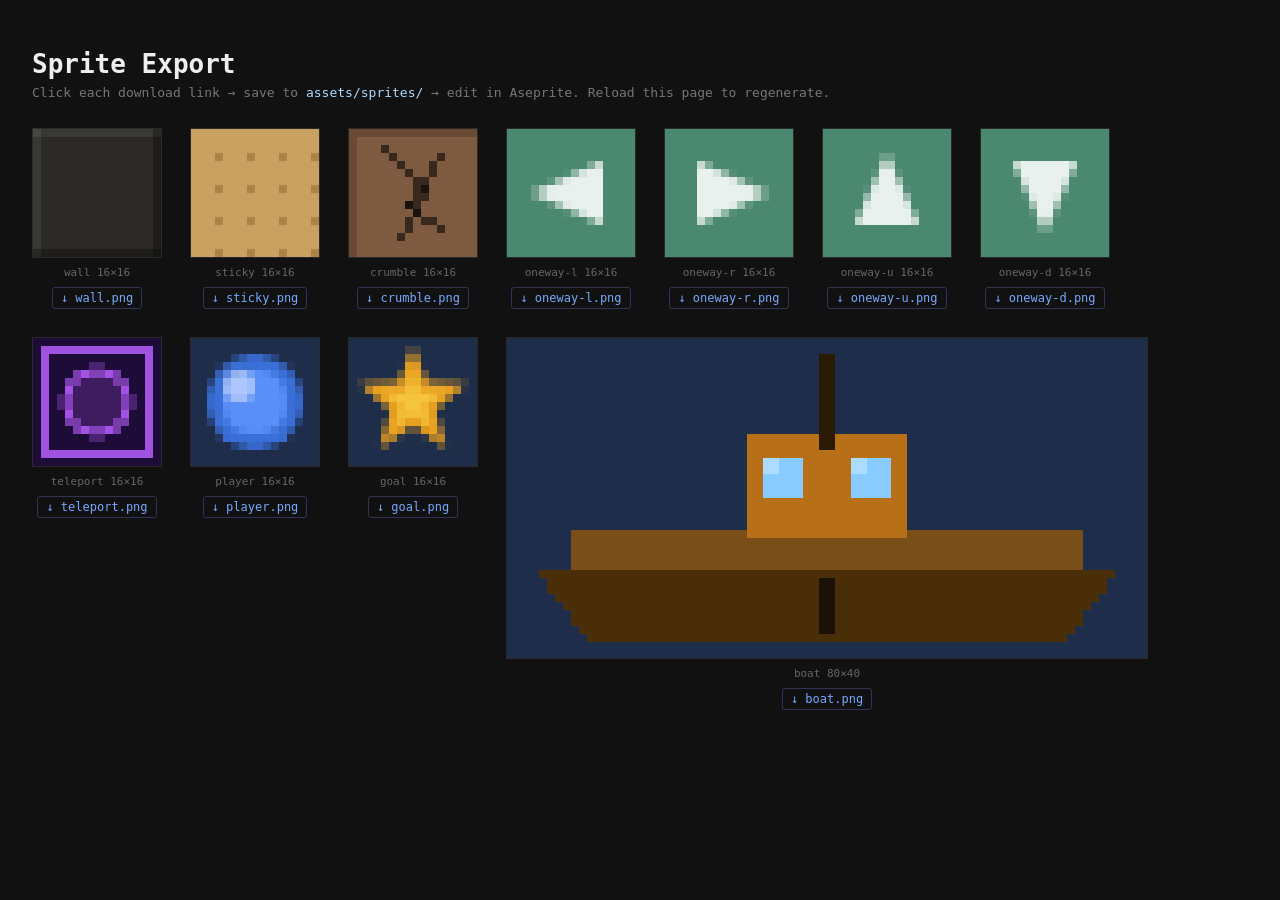
<file: tools/gen-sprites.html>
<!DOCTYPE html>
<html lang="en">
<head>
  <meta charset="UTF-8">
  <title>Sprite Export</title>
  <style>
    body { background: #111; color: #eee; font-family: monospace; padding: 24px; }
    h1 { margin-bottom: 6px; }
    p  { color: #777; margin: 0 0 28px; }
    p code { color: #adf; }
    .grid { display: flex; flex-wrap: wrap; gap: 28px; }
    .item { display: flex; flex-direction: column; align-items: center; gap: 8px; }
    .item span { font-size: 11px; color: #666; }
    canvas { image-rendering: pixelated; border: 1px solid #2a2a2a; background: #1e2d4a; }
    a.dl { font-size: 12px; color: #7af; text-decoration: none; border: 1px solid #335; padding: 3px 8px; border-radius: 3px; }
    a.dl:hover { background: #223; }
  </style>
</head>
<body>
  <h1>Sprite Export</h1>
  <p>Click each download link → save to <code>assets/sprites/</code> → edit in Aseprite. Reload this page to regenerate.</p>
  <div class="grid" id="grid"></div>

<script>
const TILE = 16;
const ZOOM = 8;   // preview zoom

// ── drawing helpers ───────────────────────────────────────────────────────────

function pixLine(c, x0, y0, x1, y1) {
  const steps = Math.max(Math.abs(x1-x0), Math.abs(y1-y0));
  for (let i = 0; i <= steps; i++) {
    const t = steps === 0 ? 0 : i/steps;
    c.fillRect(Math.round(x0 + (x1-x0)*t), Math.round(y0 + (y1-y0)*t), 1, 1);
  }
}

// ── sprite draw functions ─────────────────────────────────────────────────────
// Each receives a 2D context sized to w×h.

function drawWall(c, W, H) {
  c.fillStyle = '#2b2926'; c.fillRect(0, 0, W, H);
  c.fillStyle = 'rgba(255,255,255,0.07)';
  c.fillRect(0, 0, W, 1); c.fillRect(0, 0, 1, H);
  c.fillStyle = 'rgba(0,0,0,0.3)';
  c.fillRect(0, H-1, W, 1); c.fillRect(W-1, 0, 1, H);
}

function drawSticky(c, W, H) {
  c.fillStyle = '#c8a060'; c.fillRect(0, 0, W, H);
  c.fillStyle = 'rgba(100,60,0,0.28)';
  for (let i = 3; i < W; i += 4)
    for (let j = 3; j < H; j += 4)
      c.fillRect(i, j, 1, 1);
}

function drawCrumble(c, W, H) {
  c.fillStyle = '#7d5a40'; c.fillRect(0, 0, W, H);
  c.fillStyle = '#6a4a34';
  c.fillRect(0, 0, W, 1); c.fillRect(0, 0, 1, H);
  c.fillStyle = 'rgba(0,0,0,0.55)';
  pixLine(c, 4,2,  9,7);  pixLine(c, 9,7,  6,13);
  pixLine(c, 11,3, 7,9);  pixLine(c, 7,9, 11,12);
}

function drawArrow(c, W, H, dx, dy) {
  c.fillStyle = '#4a8870'; c.fillRect(0, 0, W, H);
  const CX = W/2, CY = H/2;
  c.fillStyle = 'rgba(255,255,255,0.88)';
  c.beginPath();
  if (dx === -1) { c.moveTo(CX-5,CY); c.lineTo(CX+4,CY-4); c.lineTo(CX+4,CY+4); }
  if (dx ===  1) { c.moveTo(CX+5,CY); c.lineTo(CX-4,CY-4); c.lineTo(CX-4,CY+4); }
  if (dy === -1) { c.moveTo(CX,CY-5); c.lineTo(CX-4,CY+4); c.lineTo(CX+4,CY+4); }
  if (dy ===  1) { c.moveTo(CX,CY+5); c.lineTo(CX-4,CY-4); c.lineTo(CX+4,CY-4); }
  c.closePath(); c.fill();
}

function drawTeleport(c, W, H) {
  const cx = W/2, cy = H/2;
  c.fillStyle = '#1e0c38'; c.fillRect(0, 0, W, H);
  c.strokeStyle = 'rgba(185,95,255,0.85)'; c.lineWidth = 1;
  c.strokeRect(1.5, 1.5, W-3, H-3);
  c.beginPath(); c.arc(cx, cy, 4, 0, Math.PI*2); c.stroke();
  c.fillStyle = 'rgba(185,95,255,0.2)';
  c.beginPath(); c.arc(cx, cy, 4, 0, Math.PI*2); c.fill();
}

function drawPlayer(c, W, H) {
  const cx = W/2, cy = H/2;
  c.fillStyle = '#3a6fd8'; c.beginPath(); c.arc(cx, cy, 6, 0, Math.PI*2); c.fill();
  c.fillStyle = '#5a8ff8'; c.beginPath(); c.arc(cx, cy, 4, 0, Math.PI*2); c.fill();
  c.fillStyle = 'rgba(255,255,255,0.5)';
  c.beginPath(); c.arc(cx-2, cy-2, 2, 0, Math.PI*2); c.fill();
}

function drawGoal(c, W, H) {
  const cx = W/2, cy = H/2;
  c.fillStyle = '#e8a020';
  c.beginPath();
  for (let i = 0; i < 10; i++) {
    const a = (i * Math.PI/5) - Math.PI/2, r = i%2===0 ? 7 : 3;
    if (i===0) c.moveTo(cx+Math.cos(a)*r, cy+Math.sin(a)*r);
    else       c.lineTo(cx+Math.cos(a)*r, cy+Math.sin(a)*r);
  }
  c.closePath(); c.fill();
  c.fillStyle = 'rgba(255,220,80,0.6)';
  c.beginPath();
  for (let i = 0; i < 10; i++) {
    const a = (i * Math.PI/5) - Math.PI/2, r = i%2===0 ? 4 : 1.5;
    if (i===0) c.moveTo(cx+Math.cos(a)*r, cy+Math.sin(a)*r);
    else       c.lineTo(cx+Math.cos(a)*r, cy+Math.sin(a)*r);
  }
  c.closePath(); c.fill();
}

// Boat: 80×40, anchor at (40,32) = the pivot point used by the renderer.
// Draw the boat centred on this anchor; the renderer will rotate/translate around it.
function drawBoat(c, W, H) {
  const AX = 40, AY = 32;
  c.fillStyle = '#4a2e08';
  for (let dy = -3; dy <= 5; dy++) {
    const hw = Math.round(36 - (dy+3)/8 * 6);
    c.fillRect(AX-hw, AY+dy, hw*2, 1);
  }
  c.fillStyle = '#7a4e18'; c.fillRect(AX-32, AY-8,  64, 5);
  c.fillStyle = '#b87018'; c.fillRect(AX-10, AY-20, 20, 13);
  c.fillStyle = '#88ccff';
  c.fillRect(AX-8, AY-17, 5, 5); c.fillRect(AX+3, AY-17, 5, 5);
  c.fillStyle = 'rgba(255,255,255,0.3)';
  c.fillRect(AX-8, AY-17, 2, 2); c.fillRect(AX+3, AY-17, 2, 2);
  c.fillStyle = '#2a1a04'; c.fillRect(AX-1, AY-30, 2, 12);
  c.fillStyle = '#1a1208'; c.fillRect(AX-1, AY-2,  2,  7);
}

// ── sprite list ───────────────────────────────────────────────────────────────

const SPRITES = [
  { file: 'wall.png',      w: TILE, h: TILE, fn: (c,W,H) => drawWall(c,W,H)           },
  { file: 'sticky.png',    w: TILE, h: TILE, fn: (c,W,H) => drawSticky(c,W,H)         },
  { file: 'crumble.png',   w: TILE, h: TILE, fn: (c,W,H) => drawCrumble(c,W,H)        },
  { file: 'oneway-l.png',  w: TILE, h: TILE, fn: (c,W,H) => drawArrow(c,W,H,-1, 0)   },
  { file: 'oneway-r.png',  w: TILE, h: TILE, fn: (c,W,H) => drawArrow(c,W,H, 1, 0)   },
  { file: 'oneway-u.png',  w: TILE, h: TILE, fn: (c,W,H) => drawArrow(c,W,H, 0,-1)   },
  { file: 'oneway-d.png',  w: TILE, h: TILE, fn: (c,W,H) => drawArrow(c,W,H, 0, 1)   },
  { file: 'teleport.png',  w: TILE, h: TILE, fn: (c,W,H) => drawTeleport(c,W,H)       },
  { file: 'player.png',    w: TILE, h: TILE, fn: (c,W,H) => drawPlayer(c,W,H)         },
  { file: 'goal.png',      w: TILE, h: TILE, fn: (c,W,H) => drawGoal(c,W,H)           },
  { file: 'boat.png',      w: 80,   h: 40,   fn: (c,W,H) => drawBoat(c,W,H)           },
];

// ── generate and display ──────────────────────────────────────────────────────

const grid = document.getElementById('grid');

for (const { file, w, h, fn } of SPRITES) {
  // Draw at native resolution
  const src = document.createElement('canvas');
  src.width = w; src.height = h;
  fn(src.getContext('2d'), w, h);

  // Scale up for preview (nearest-neighbour)
  const preview = document.createElement('canvas');
  preview.width  = w * ZOOM;
  preview.height = h * ZOOM;
  const pctx = preview.getContext('2d');
  pctx.imageSmoothingEnabled = false;
  pctx.drawImage(src, 0, 0, w * ZOOM, h * ZOOM);

  const link = document.createElement('a');
  link.href     = src.toDataURL('image/png');
  link.download = file;
  link.className = 'dl';
  link.textContent = '↓ ' + file;

  const label = document.createElement('span');
  label.textContent = file.replace('.png','') + '  ' + w + '×' + h;

  const item = document.createElement('div');
  item.className = 'item';
  item.append(preview, label, link);
  grid.append(item);
}
</script>
</body>
</html>
</file>
<file: styles.css>
*, *::before, *::after { box-sizing: border-box; margin: 0; padding: 0; }

:root {
  --color-bg:        #f0ede8;
  --color-empty:     #e4e0da;
  --color-wall:      #2b2926;
  --color-player:    #3a6fd8;
  --color-claw:      #e85530;
  --color-goal:      #e8a020;
  --color-grid-gap:  rgba(255,255,255,0.15);
  --color-dpad-btn:  #2b2926;
  --color-dpad-text: #f0ede8;

  font-family: system-ui, sans-serif;
  color: var(--color-wall);
}

html, body {
  height: 100%;
  background: var(--color-bg);
  overflow: hidden;
}

/* ─── views ──────────────────────────────────────────────────────────────── */

.view { display: none; }
.view.active { display: flex; }

/* ─── puzzle view ────────────────────────────────────────────────────────── */

#puzzle-view {
  flex-direction: column;
  align-items: center;
  height: 100svh;
  padding: 0.75rem;
  gap: 0.75rem;
}

/* header */
.puzzle-header {
  width: 100%;
  display: flex;
  align-items: center;
  justify-content: space-between;
  flex-shrink: 0;
  position: relative;
  z-index: 1;
}

.puzzle-header h1 {
  font-size: 1rem;
  font-weight: 600;
  letter-spacing: 0.04em;
}

/* ─── resource bar (gear hearts + chain length) ──────────────────────────── */

.resource-bar {
  width: 100%;
  display: flex;
  align-items: center;
  gap: 0.6rem;
  flex-shrink: 0;
  padding: 0 0.1rem;
}

.gear-hearts {
  display: flex;
  gap: 3px;
  align-items: center;
}

.gear-heart {
  width: clamp(10px, 2.2vmin, 18px);
  height: clamp(10px, 2.2vmin, 18px);
  border-radius: 50%;
  border: 1.5px solid var(--color-player);
  flex-shrink: 0;
  transition: background 0.15s;
}

.gear-heart.full  { background: var(--color-player); }
.gear-heart.empty { background: transparent; }

.chain-bar-track {
  flex: 1;
  height: clamp(6px, 1.4vmin, 10px);
  background: rgba(0,0,0,0.12);
  border-radius: 999px;
  overflow: hidden;
}

.chain-bar-fill {
  height: 100%;
  width: 100%;
  border-radius: 999px;
  background: hsl(210, 70%, 50%);
  transition: width 0.12s ease-out, background 0.3s ease;
}

.chain-label {
  font-size: clamp(8px, 1.6vmin, 11px);
  font-family: monospace;
  color: hsl(210, 60%, 60%);
  white-space: nowrap;
  flex-shrink: 0;
  min-width: 3.5ch;
  text-align: right;
}

.btn-ghost {
  background: none;
  border: 1.5px solid var(--color-wall);
  border-radius: 6px;
  padding: 0.3rem 0.7rem;
  font-size: 0.85rem;
  cursor: pointer;
  line-height: 1;
}

.btn-ghost:hover { background: rgba(0,0,0,0.06); }

#auto-solve-btn.active {
  background: var(--color-player);
  border-color: var(--color-player);
  color: #fff;
}
#auto-solve-btn.active:hover { background: #2a5fc8; }

@keyframes auto-solve-shake {
  0%,100% { transform: translateX(0); }
  20%      { transform: translateX(-4px); }
  60%      { transform: translateX(4px); }
}
#auto-solve-btn.no-path { animation: auto-solve-shake 0.4s ease; }

/* grid container — centres the play-area */
#grid-container {
  flex: 1;
  display: flex;
  align-items: center;
  justify-content: center;
  width: 100%;
  min-height: 0;
}

/* play area — one rectangle containing sky (top) + grid (bottom) */
#play-area {
  position: relative;
  display: flex;
  flex-direction: column;
  border-radius: 6px;
  overflow: hidden;
}

/* the actual grid */
.grid {
  position: relative;
  display: grid;
  grid-template-columns: repeat(var(--cols), 1fr);
  gap: 0;
  border-radius: 0 0 6px 6px;
  overflow: hidden;
  flex-shrink: 0;
  background: linear-gradient(to bottom, #1a6ea8 0%, #0a2a50 100%);

  /*
    Constrain both axes independently so a wide grid (cols > rows) never
    overflows the viewport width, and a tall grid never overflows the height.
    12rem ≈ header + dpad + gaps.
  */
  height: calc(min(
    (100svh - 12rem) * 0.9,
    (100vw - 1.5rem) * 0.9 * var(--rows) / var(--cols)
  ));
  width: calc(min(
    (100svh - 12rem) * 0.9 * var(--cols) / var(--rows),
    (100vw - 1.5rem) * 0.9
  ));
  aspect-ratio: var(--cols) / var(--rows);
}

.cell {
  position: relative;
  background: transparent;
  aspect-ratio: 1;
}

.cell-coord,
.cell-depth,
.cell-difficulty,
.cell-chain,
.cell-dir { display: none; }

.cell[data-type="wall"] .cell-coord,
.cell[data-type="wall"] .cell-depth,
.cell[data-type="wall"] .cell-difficulty,
.cell[data-type="wall"] .cell-chain {
  color: rgba(255, 255, 255, 0.20);
}

/* ─── debug overlay ──────────────────────────────────────────────────────── */

body.debug .cell-depth,
body.debug .cell-difficulty,
body.debug .cell-chain {
  display: block;
  position: absolute;
  font-size: clamp(5px, 1.5vmin, 10px);
  font-weight: 700;
  line-height: 1;
  pointer-events: none;
  z-index: 10;
}

body.debug .cell-depth {
  top: 2px;
  left: 3px;
  color: #3a6fd8;
}

body.debug .cell-difficulty {
  bottom: 2px;
  right: 3px;
  color: #c04020;
}

body.debug .cell-chain {
  bottom: 2px;
  left: 3px;
  color: #30a090;
}

body.debug .cell-dir {
  display: block;
  position: absolute;
  font-size: clamp(5px, 1.4vmin, 9px);
  line-height: 1;
  color: rgba(255, 210, 0, 0.9);
  pointer-events: none;
  z-index: 10;
}
body.debug .cell-dir[data-dir="up"]    { top: 1px;    left: 50%; transform: translateX(-50%); }
body.debug .cell-dir[data-dir="down"]  { bottom: 1px; left: 50%; transform: translateX(-50%); }
body.debug .cell-dir[data-dir="left"]  { left: 1px;   top: 50%;  transform: translateY(-50%); }
body.debug .cell-dir[data-dir="right"] { right: 1px;  top: 50%;  transform: translateY(-50%); }

#cog-debug {
  position: fixed;
  top: 3.2rem;
  left: 50%;
  transform: translateX(-50%);
  font-size: 0.7rem;
  font-family: monospace;
  color: #aaa;
  background: rgba(0,0,0,0.55);
  padding: 0.2rem 0.6rem;
  border-radius: 4px;
  z-index: 150;
  pointer-events: none;
  white-space: nowrap;
}
#cog-debug[data-overrun="1"] { color: #f4a; }
#cog-debug[hidden] { display: none; }

#debug-btns[hidden] { display: none; }

#debug-btns {
  position: fixed;
  bottom: 0.5rem;
  right: 0.5rem;
  display: flex;
  gap: 0.4rem;
  align-items: center;
  z-index: 200;
}

#speed-control {
  display: flex;
  align-items: center;
  gap: 0.3rem;
  font-size: 0.75rem;
  color: #ccc;
}

#speed-label { min-width: 2rem; text-align: right; }

#speed-slider { width: 80px; accent-color: #aaa; }

#debug-btn,
#chain-debug-btn {
  font-size: 0.65rem;
  padding: 0.2rem 0.45rem;
  opacity: 0.4;
}

body.debug #debug-btn {
  opacity: 1;
}

body.chain-debug #chain-debug-btn {
  opacity: 1;
}

body.chain-debug .gear-group,
body.chain-debug .player {
  visibility: hidden;
}

.cell[data-type="wall"] {
  background: var(--color-wall);
}

.cell[data-type="sticky"] {
  background: #c8a060;
}

/* Hook cell: permanent free gear anchor — like sticky but costs no gear to bend from */
.cell[data-type="hook"] {
  background: transparent;
  border: none;
}

/* One-way cell: tinted background + directional arrow via pseudo-element */
.cell[data-type="oneway"] {
  background: #7ab8a0;
}

.cell[data-type="oneway"]::after {
  content: '';
  position: absolute;
  inset: 0;
  display: flex;
  align-items: center;
  justify-content: center;
  font-size: 0.8em;
  color: #fff;
  opacity: 0.85;
}

.cell[data-type="oneway"][data-dir="left"]::after  { content: '←'; }
.cell[data-type="oneway"][data-dir="right"]::after { content: '→'; }
.cell[data-type="oneway"][data-dir="up"]::after    { content: '↑'; }
.cell[data-type="oneway"][data-dir="down"]::after  { content: '↓'; }

/* Crumble cell: looks like a wall but with visible crack lines */
.cell[data-type="crumble"] {
  background-color: #7d5a40;
  background-image: repeating-linear-gradient(
    -55deg,
    transparent,
    transparent 28%,
    rgba(0, 0, 0, 0.15) 28%,
    rgba(0, 0, 0, 0.15) 32%,
    transparent 32%,
    transparent 60%,
    rgba(0, 0, 0, 0.10) 60%,
    rgba(0, 0, 0, 0.10) 63%
  );
}

.cell[data-type="crumble"] .cell-depth,
.cell[data-type="crumble"] .cell-difficulty,
.cell[data-type="crumble"] .cell-chain {
  color: rgba(255, 255, 255, 0.30);
}

@keyframes crumble {
  0%   { transform: scale(1);    opacity: 1; }
  15%  { transform: scale(1.08) rotate(2deg); }
  35%  { transform: scale(0.9)  rotate(-2deg); }
  100% { transform: scale(0);    opacity: 0; }
}

.cell.crumbling {
  animation: crumble 0.25s ease-in forwards;
  z-index: 1;
}

/* ─── key cell ───────────────────────────────────────────────────────────── */

.cell[data-type="key"] {
  background-color: #e8c020;
  background-image: url("./assets/key.svg");
  background-repeat: no-repeat;
  background-size: 80%;
  background-position: center;
}

.cell[data-type="key"]::after {
  content: none;
}

.cell[data-type="key"] .cell-depth,
.cell[data-type="key"] .cell-difficulty,
.cell[data-type="key"] .cell-chain {
  color: rgba(80, 40, 0, 0.45);
}

@keyframes key-collect {
  0%   { transform: scale(1);   opacity: 1; }
  30%  { transform: scale(1.4); opacity: 0.9; }
  100% { transform: scale(0);   opacity: 0; }
}

.cell.key-collected {
  animation: key-collect 0.3s ease-out forwards;
  z-index: 1;
}

/* ─── door cell ──────────────────────────────────────────────────────────── */

.cell[data-type="door"] {
  background-color: #4a2e10;
  background-image: url("./assets/door.svg");
  background-repeat: no-repeat;
  background-size: 70%;
  background-position: center;
}

.cell[data-type="door"] .cell-depth,
.cell[data-type="door"] .cell-difficulty,
.cell[data-type="door"] .cell-chain {
  color: rgba(255, 200, 120, 0.40);
}

/* Open door: open padlock — shackle lifted */
.cell[data-type="door-open"] {
  background-color: #4a2e10;
  background-image: url("./assets/door-open.svg");
  background-repeat: no-repeat;
  background-size: 70%;
  background-position: center;
  opacity: 0.45;
}

/* ─── teleporter cell ────────────────────────────────────────────────────── */
.cell[data-type="teleporter"] {
  background-color: #2a1048;
  border: 2px solid rgba(190, 100, 255, 0.7);
  box-sizing: border-box;
  position: relative;
  overflow: hidden;
}
.cell[data-type="teleporter"]::after {
  content: '';
  position: absolute;
  inset: 20%;
  border-radius: 50%;
  background: radial-gradient(circle, rgba(210, 130, 255, 0.55) 0%, rgba(120, 50, 200, 0.25) 60%, transparent 100%);
  animation: teleporter-pulse 1.4s ease-in-out infinite;
}
@keyframes teleporter-pulse {
  0%, 100% { opacity: 0.6; transform: scale(0.85); }
  50%       { opacity: 1.0; transform: scale(1.1);  }
}

/* player & goal — both float above the grid via absolute positioning */
.player,
.goal {
  position: absolute;
  top: 0; left: 0;
  pointer-events: none;
  will-change: transform;
}

.player {
  width: calc((100% - 3px * (var(--cols) - 1)) / var(--cols) * 0.72);
  height: calc((100% - 3px * (var(--rows) - 1)) / var(--rows) * 0.72);
  background: none;
  border-radius: 0;
}

.claw-svg {
  width: 100%;
  height: 100%;
  fill: none;
  stroke: var(--color-claw);
  stroke-width: 3;
  stroke-linecap: round;
  stroke-linejoin: round;
  overflow: visible;
}

.claw-svg .claw-body {
  fill: var(--color-claw);
  stroke: none;
}

.prong-left {
  transform-box: fill-box;
  transform-origin: 100% 0%;
  transition: transform 0.25s cubic-bezier(0.34, 1.56, 0.64, 1);
}

.prong-right {
  transform-box: fill-box;
  transform-origin: 0% 0%;
  transition: transform 0.25s cubic-bezier(0.34, 1.56, 0.64, 1);
}

.player.grabbing .prong-left {
  transform: rotate(32deg);
}

.player.grabbing .prong-right {
  transform: rotate(-32deg);
}

.goal {
  width:  calc((100% - 3px * (var(--cols) - 1)) / var(--cols) * 1.4);
  height: calc((100% - 3px * (var(--rows) - 1)) / var(--rows) * 1.4);
  background: transparent;
  background-image: url("./assets/goal.svg");
  background-repeat: no-repeat;
  background-size: 85%;
  background-position: center;
}

.goal::after { content: none; }

/* ─── boat & waterline overlays ──────────────────────────────────────────── */

.boat-svg,
.waterline-svg {
  position: absolute;
  pointer-events: none;
}

/* sky: exactly 2 cell-heights above the grid */
.sky-gradient {
  height: calc(min(
    (100svh - 12rem) * 0.9,
    (100vw - 1.5rem) * 0.9 * var(--rows) / var(--cols)
  ) / var(--rows) * 2);
  flex-shrink: 0;
  border-radius: 6px 6px 0 0;
  pointer-events: none;
  background: linear-gradient(to bottom, #3a7abd 0%, #87ceeb 60%, #c8e8f7 100%);
}

/* Boat needs overflow:visible to render above the container edge */
.boat-svg { overflow: visible; }

/* ─── dive indicator ──────────────────────────────────────────────────────── */

.dive-indicator {
  position: absolute;
  pointer-events: none;
  display: flex;
  flex-direction: column;
  align-items: center;
  transform: translate(-50%, -50%);
  z-index: 20;
  transition: opacity 0.25s ease;
}

.dive-indicator.hiding { opacity: 0; }

.dive-arrow {
  color: rgba(255, 255, 255, 0.85);
  text-shadow: 0 1px 8px rgba(0, 0, 0, 0.55);
  line-height: 1;
  animation: dive-bounce 1s ease-in-out infinite;
}

.dive-hint {
  margin-top: 0.25em;
  font-size: 0.55em;
  font-family: inherit;
  color: rgba(255, 255, 255, 0.92);
  text-align: center;
  white-space: nowrap;
  background: rgba(0, 0, 0, 0.4);
  padding: 0.18em 0.55em;
  border-radius: 5px;
  opacity: 0;
  transition: opacity 0.25s ease;
}

.dive-hint.visible { opacity: 1; }

@keyframes dive-bounce {
  0%, 100% { transform: translateY(0);       opacity: 0.55; }
  50%       { transform: translateY(0.38em); opacity: 1;    }
}

/* ─── move hint (shown after dive if player is idle) ─────────────────────── */

.move-hint {
  position: absolute;
  pointer-events: none;
  transform: translateX(-50%);
  background: rgba(0, 0, 0, 0.48);
  color: rgba(255, 255, 255, 0.92);
  font-size: 0.78rem;
  padding: 0.35em 0.85em;
  border-radius: 7px;
  white-space: nowrap;
  z-index: 20;
  opacity: 0;
  transition: opacity 0.3s ease;
}

.move-hint.visible { opacity: 1; }
.move-hint.hiding  { opacity: 0; }

/* ─── d-pad ──────────────────────────────────────────────────────────────── */

#dpad {
  flex-shrink: 0;
  display: grid;
  grid-template-columns: repeat(3, 2.8rem);
  grid-template-rows:    repeat(3, 2.8rem);
  gap: 4px;
}

#dpad button {
  background: var(--color-dpad-btn);
  color: var(--color-dpad-text);
  border: none;
  border-radius: 8px;
  font-size: 1.2rem;
  cursor: pointer;
  touch-action: manipulation;
  display: flex;
  align-items: center;
  justify-content: center;
  -webkit-tap-highlight-color: transparent;
}

#dpad button:active { opacity: 0.7; }

#dpad [data-dir="up"]    { grid-column: 2; grid-row: 1; }
#dpad [data-dir="left"]  { grid-column: 1; grid-row: 2; }
#dpad [data-dir="right"] { grid-column: 3; grid-row: 2; }
#dpad [data-dir="down"]  { grid-column: 2; grid-row: 3; }

/* on devices that have a fine pointer (desktop), de-emphasise the d-pad */
@media (hover: hover) and (pointer: fine) {
  #dpad { opacity: 0.35; }
  #dpad:hover { opacity: 1; }
}

/* Hide top-row wall cells — the entry tunnel sides the player never sees */
.cell.entry-wall { visibility: hidden; }

/* ─── start cell ─────────────────────────────────────────────────────────── */

.cell[data-type="start"] {
  background-color: #a8d0e8;
}

/* ─── chain SVG overlay ──────────────────────────────────────────────────── */

.chain-svg,
.counter-svg {
  position: absolute;
  inset: 0;
  width: 100%;
  height: 100%;
  pointer-events: none;
  overflow: visible;
}

.chain-counter {
  position: absolute;
  inset: 0;
  display: flex;
  align-items: center;
  justify-content: center;
  font-size: clamp(7px, 1.8vmin, 13px);
  font-weight: 700;
  font-variant-numeric: tabular-nums;
  color: #fff;
  text-shadow: 0 0 3px rgba(0,0,0,0.9), 0 0 6px rgba(0,0,0,0.6);
  pointer-events: none;
  user-select: none;
  transform: rotate(calc(-1 * var(--player-dir, 0deg)));
}

/* ─── player explosion ───────────────────────────────────────────────────── */

@keyframes explode {
  0%   { transform: var(--player-transform) scale(1);   opacity: 1; }
  40%  { transform: var(--player-transform) scale(2.2); opacity: 0.9; }
  100% { transform: var(--player-transform) scale(0.1); opacity: 0; }
}

.player.exploding {
  animation: explode 0.55s ease-out forwards;
}

/* ─── win banner ─────────────────────────────────────────────────────────── */

#win-banner {
  position: fixed;
  inset: 0;
  display: flex;
  flex-direction: column;
  align-items: center;
  justify-content: center;
  gap: 1.2rem;
  background: rgba(240, 237, 232, 0.88);
  backdrop-filter: blur(4px);
}

#win-banner[hidden] { display: none; }

#win-banner p {
  font-size: 1.8rem;
  font-weight: 700;
}

.win-hint {
  font-size: 0.95rem;
  opacity: 0.5;
}

/* ── Dead-end banner ────────────────────────────────────────────────────────── */
#dead-end-banner {
  position: fixed;
  inset: 0;
  display: flex;
  flex-direction: column;
  align-items: center;
  justify-content: center;
  gap: 1.2rem;
  background: rgba(232, 237, 240, 0.88);
  backdrop-filter: blur(4px);
  z-index: 100;
}

#dead-end-banner[hidden] { display: none; }

#dead-end-banner p {
  font-size: 1.8rem;
  font-weight: 700;
}

/* ── Header actions group (Skip + Restart) ──────────────────────────────────── */
.header-actions {
  display: flex;
  gap: 0.4rem;
  align-items: center;
}

#level-jump-input {
  width: 3.5rem;
  padding: 0.3rem 0.4rem;
  border: 1.5px solid var(--color-wall);
  border-radius: 6px;
  font-size: 0.85rem;
  background: none;
  text-align: center;
  -moz-appearance: textfield;
}
#level-jump-input::-webkit-inner-spin-button,
#level-jump-input::-webkit-outer-spin-button { -webkit-appearance: none; margin: 0; }

/* ─── gen-debug open button ──────────────────────────────────────────────── */

#gen-debug-open-btn {
  font-size: 0.65rem;
  padding: 0.2rem 0.45rem;
  opacity: 0.4;
}

#gen-debug-open-btn:hover { opacity: 1; }

/* ─── gen-debug panel ────────────────────────────────────────────────────── */

#gen-debug-panel {
  position: fixed;
  inset: 0;
  z-index: 300;
  background: #1a1816;
  color: #e4e0da;
  display: flex;
  flex-direction: column;
  padding: 0.6rem;
  gap: 0.5rem;
  font-size: 0.8rem;
}

#gen-debug-panel[hidden] { display: none; }

#gen-debug-header {
  display: flex;
  align-items: center;
  justify-content: space-between;
  flex-shrink: 0;
  font-weight: 600;
  font-size: 0.85rem;
}

.gen-debug-controls {
  display: flex;
  align-items: center;
  gap: 0.5rem;
  flex-wrap: wrap;
}

.gen-debug-controls label {
  display: flex;
  align-items: center;
  gap: 0.25rem;
}

.gen-debug-controls input[type="number"] {
  width: 4.5rem;
  background: #2b2926;
  color: #e4e0da;
  border: 1px solid #444;
  border-radius: 4px;
  padding: 0.2rem 0.35rem;
  font-size: 0.8rem;
}

.gen-debug-controls button {
  background: #2b2926;
  color: #e4e0da;
  border: 1px solid #555;
  border-radius: 4px;
  padding: 0.25rem 0.6rem;
  font-size: 0.8rem;
  cursor: pointer;
}

.gen-debug-controls button:hover { background: #3a3734; }
.gen-debug-controls button.active { background: #3a6fd8; border-color: #5a8fe8; color: #fff; }
.gen-debug-controls button.active:hover { background: #2a5fc8; }

#gen-debug-canvas-wrap {
  flex: 1;
  display: flex;
  flex-direction: column;
  align-items: flex-start;
  gap: 0.35rem;
  min-height: 0;
  overflow: auto;
}

#gen-debug-canvas {
  display: block;
  image-rendering: pixelated;
  border: 1px solid #333;
}

#gen-debug-legend {
  display: flex;
  flex-wrap: wrap;
  gap: 0.4rem 0.8rem;
  font-size: 0.7rem;
  flex-shrink: 0;
}

#gen-debug-legend span {
  display: flex;
  align-items: center;
  gap: 0.3rem;
}

#gen-debug-legend span::before {
  content: '';
  display: inline-block;
  width: 12px;
  height: 12px;
  border-radius: 2px;
  flex-shrink: 0;
}

.gl-untouched::before { background: #999; }
.gl-empty::before     { background: #e4e0da; }
.gl-sticky::before    { background: #c8a060; }
.gl-block::before     { background: #2b2926; border: 1px solid #555; }
.gl-oneway::before    { background: #7ab8a0; }
.gl-crumble::before   { background: #7d5a40; }
.gl-from::before      { background: transparent; border: 2px solid #3a6fd8; }
.gl-to::before        { background: transparent; border: 2px solid #e8a020; }
.gl-key::before       { background: #d4a820; }
.gl-door::before      { background: #4a80b0; }
.gl-depth::before     { background: #3a6fd8; }
.gl-chain::before     { background: #30a090; }

#gen-debug-label {
  flex-shrink: 0;
  font-family: monospace;
  font-size: 0.78rem;
  color: #c8c4be;
  min-height: 1.2em;
  white-space: nowrap;
  overflow: hidden;
  text-overflow: ellipsis;
}

#gen-debug-slider {
  width: 100%;
  flex-shrink: 0;
  accent-color: #3a6fd8;
}

#gen-debug-counter {
  flex-shrink: 0;
  font-size: 0.75rem;
  color: #888;
  text-align: center;
}
</file>
